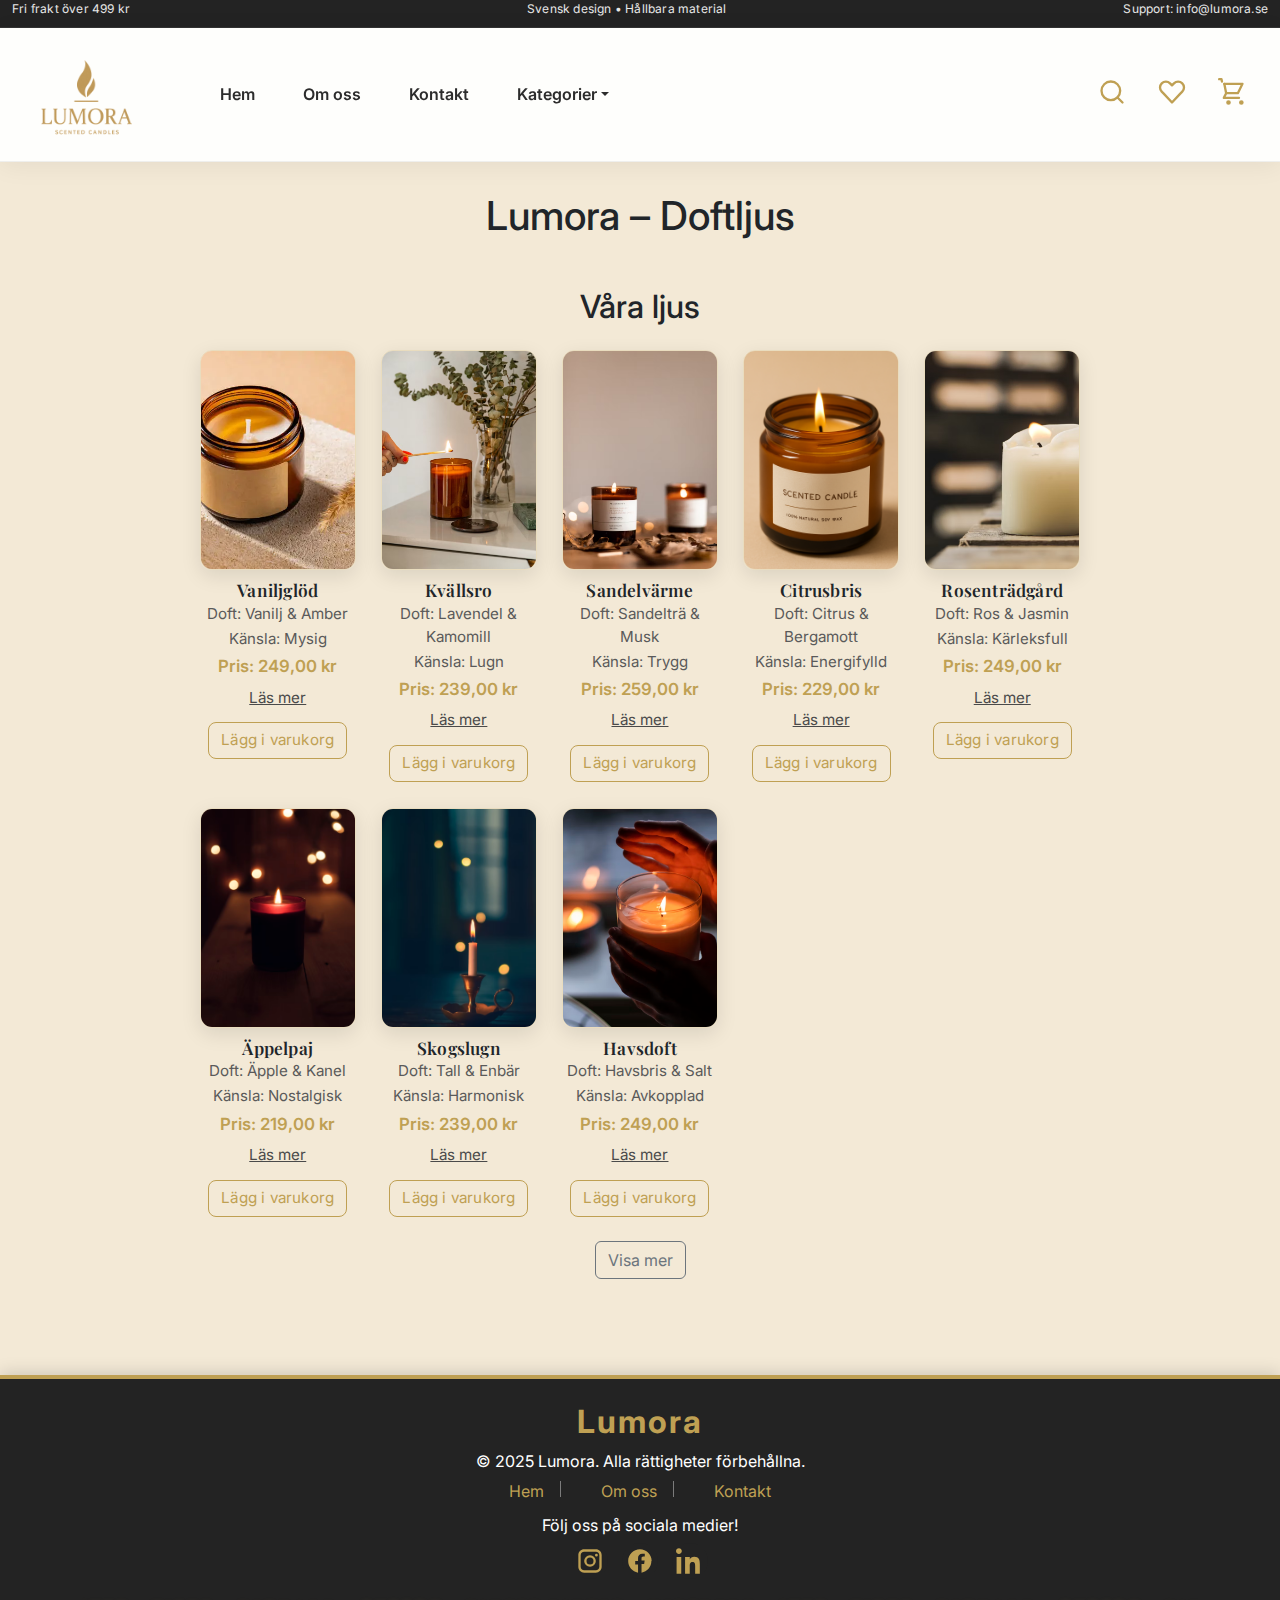
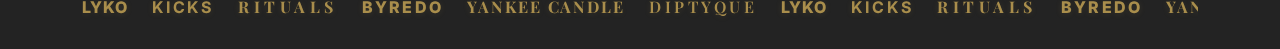
<file: index.html>
<!DOCTYPE html>
<html lang="sv">
<head>
  <meta charset="UTF-8">
  <meta name="viewport" content="width=device-width, initial-scale=1.0">
  <title>Lumora | Doftljus</title>
  <meta name="description" content="Lumora säljer eleganta doftljus. Hög kvalitet, svensk design.">
  <meta name="theme-color" content="#ffffff">
  <!-- Validerad HTML & CSS: W3C (https://validator.w3.org/ och https://jigsaw.w3.org/css-validator/) – 2025-09-21 -->
  <!--
    Stilar och bibliotek
    - Bootstrap CSS/JS via CDN
    - Projektets CSS: index.css
    Notera: Ingen build krävs, allt är statiskt.
  -->
  <link href="https://cdn.jsdelivr.net/npm/bootstrap@5.3.2/dist/css/bootstrap.min.css" rel="stylesheet">
  <!-- Typsnitt för lyxig känsla -->
  <link rel="preconnect" href="https://fonts.googleapis.com">
  <link rel="preconnect" href="https://fonts.gstatic.com" crossorigin>
  <link href="https://fonts.googleapis.com/css2?family=Inter:wght@400;500;600&family=Playfair+Display:wght@500;600;700&display=swap" rel="stylesheet">
  <script src="https://cdn.jsdelivr.net/npm/bootstrap@5.3.2/dist/js/bootstrap.bundle.min.js"></script>
  <link rel="stylesheet" href="index.css">
  
  <!-- Favicon / App-ikoner (vit bakgrund för tydlighet) -->
  <link rel="icon" type="image/png" href="Flamma.png?v=3" sizes="16x16">
  <link rel="icon" type="image/png" href="Flamma.png?v=3" sizes="32x32">
  <link rel="icon" type="image/png" href="Flamma.png?v=3" sizes="192x192">
  <link rel="shortcut icon" href="Flamma.png?v=3" type="image/png" sizes="32x32">
  <link rel="apple-touch-icon" href="Flamma.png?v=3" sizes="180x180">
  <!-- Slut på stilar och bibliotek -->
</head>
<body>
<!--
  Sidhuvud / Navigationsfält
  - Varumärkeslogga (vänster)
  - Kundvagnsikon (öppnar varukorg i offcanvas)
  - Menyknapp (öppnar offcanvas-navigering)
-->
<!-- Top utility bar -->
<div class="topbar fixed-top">
  <div class="container-fluid d-flex justify-content-between align-items-center">
    <span class="topbar-item">Fri frakt över 499 kr</span>
    <span class="topbar-item">Svensk design • Hållbara material</span>
    <span class="topbar-item d-none d-md-inline">Support: info@lumora.se</span>
  </div>
</div>

<!-- Huvudnav -->
<nav class="navbar navbar-light main-navbar fixed-top" style="top: 28px;">
  <div class="container-fluid d-flex align-items-center">
    <!-- Logga (vänster på alla skärmar) -->
    <a class="navbar-brand" href="index.html" aria-label="Lumora startsida">
      <img src="Image_text.png" alt="Lumora logotyp" width="150" height="110" class="align-middle">
    </a>

    <!-- Primärlänkar (desktop) -->
    <ul class="nav d-none d-lg-flex gap-3 main-links ms-3 me-auto">
      <li class="nav-item"><a class="nav-link" href="index.html">Hem</a></li>
      <li class="nav-item"><a class="nav-link" href="om-oss.html">Om oss</a></li>
      <li class="nav-item"><a class="nav-link" href="kontakt.html">Kontakt</a></li>
      <li class="nav-item dropdown">
        <a class="nav-link dropdown-toggle" href="#" role="button" data-bs-toggle="dropdown" aria-expanded="false">Kategorier</a>
        <ul class="dropdown-menu dropdown-menu-dark">
          <li><a class="dropdown-item" href="#">Doftljus</a></li>
          <li><a class="dropdown-item" href="#">Presentset</a></li>
          <li><hr class="dropdown-divider"></li>
          <li><a class="dropdown-item" href="#">Nyheter</a></li>
        </ul>
      </li>
    </ul>

    <!-- Actions (höger) -->
    <div class="d-flex align-items-center actions">
      <!-- Sök overlay -->
      <button id="btnOpenSearch" class="icon-btn" type="button" aria-label="Öppna sök">
        <span class="icon-32">
          <svg xmlns="http://www.w3.org/2000/svg" viewBox="0 0 24 24" width="28" height="28" fill="none" stroke="#bfa053" stroke-width="2" stroke-linecap="round" stroke-linejoin="round"><circle cx="11" cy="11" r="8"/><path d="m21 21-4.3-4.3"/></svg>
        </span>
      </button>
      <!-- Önskelista -->
      <button id="btnWishlist" class="icon-btn position-relative" type="button" aria-label="Önskelista">
        <span class="icon-32">
          <svg xmlns="http://www.w3.org/2000/svg" viewBox="0 0 24 24" width="28" height="28" fill="none" stroke="#bfa053" stroke-width="2" stroke-linecap="round" stroke-linejoin="round"><path d="M20.8 4.6a5 5 0 0 0-7.1 0L12 6.3l-1.7-1.7a5 5 0 1 0-7.1 7.1l1.7 1.7L12 21l7.1-7.6 1.7-1.7a5 5 0 0 0 0-7.1z"/></svg>
        </span>
        <span class="wishlist-badge" hidden>0</span>
      </button>
      <!-- Kundvagn -->
      <button class="btn cart-button d-flex align-items-center justify-content-center position-relative icon-btn" type="button" aria-label="Kundvagn" data-bs-toggle="offcanvas" data-bs-target="#cartOffcanvas" aria-controls="cartOffcanvas">
        <span class="icon-32">
          <svg xmlns="http://www.w3.org/2000/svg" width="28" height="28" viewBox="0 0 24 24" fill="none" stroke="#bfa053" stroke-width="2" stroke-linecap="round" stroke-linejoin="round"><circle cx="9" cy="21" r="1"/><circle cx="20" cy="21" r="1"/><path d="M1 1h2l.4 2M7 13h10l4-8H5.4"/><path d="M7 13L5.4 5M7 13l-2 4h13"/></svg>
        </span>
  <span class="cart-badge" hidden>0</span>
      </button>
      <span id="cartLive" class="visually-hidden" aria-live="polite"></span>
      <!-- Hamburger (mobil) -->
      <button class="navbar-toggler d-flex align-items-center justify-content-center icon-btn d-lg-none" type="button" data-bs-toggle="offcanvas" data-bs-target="#offcanvasDarkNavbar" aria-controls="offcanvasDarkNavbar" aria-label="Öppna meny">
        <span class="icon-32">
          <svg viewBox="0 0 32 32" width="32" height="32" xmlns="http://www.w3.org/2000/svg">
            <rect y="6" width="32" height="4" rx="2" fill="#bfa053" />
            <rect y="14" width="32" height="4" rx="2" fill="#bfa053" />
            <rect y="22" width="32" height="4" rx="2" fill="#bfa053" />
          </svg>
        </span>
      </button>
    </div>

  <!-- Offcanvas-navigering (hamburger-meny) -->
    <div class="offcanvas offcanvas-end text-bg-dark offcanvas-full" tabindex="-1" id="offcanvasDarkNavbar" aria-labelledby="offcanvasDarkNavbarLabel" data-bs-scroll="false" data-bs-backdrop="true">
      <div class="offcanvas-header">
  <h5 class="offcanvas-title" id="offcanvasDarkNavbarLabel">Meny</h5>
        <button type="button" class="btn-close btn-close-white" data-bs-dismiss="offcanvas" aria-label="Stäng"></button>
      </div>
      <div class="offcanvas-body">
        <ul class="navbar-nav justify-content-start flex-grow-1 pe-3">
          <li class="nav-item">
            <a class="nav-link active" aria-current="page" href="index.html" data-bs-dismiss="offcanvas">Hem</a>
          </li>
          <li class="nav-item">
            <a class="nav-link" href="om-oss.html" data-bs-dismiss="offcanvas">Om oss</a>
          </li>
          <li class="nav-item">
            <a class="nav-link" href="kontakt.html" data-bs-dismiss="offcanvas">Kontakt</a>
          </li>
          <li class="nav-item dropdown">
            <a class="nav-link dropdown-toggle" href="#" role="button" data-bs-toggle="dropdown" aria-expanded="false">
              Kategorier
            </a>
            <ul class="dropdown-menu dropdown-menu-dark">
              <li><a class="dropdown-item" href="#">Doftljus</a></li>
              <li><a class="dropdown-item" href="#">Presentset</a></li>
              <li>
                <hr class="dropdown-divider">
              </li>
              <li><a class="dropdown-item" href="#">Nyheter</a></li>
            </ul>
          </li>
        </ul>
        <form id="siteSearchForm" class="d-flex mt-3" role="search">
          <label for="siteSearchInput" class="visually-hidden">Sök på sidan</label>
          <input id="siteSearchInput" class="form-control me-2" type="search" placeholder="Sök doft, namn, känsla...">
          <button class="btn btn-success" type="submit" data-bs-dismiss="offcanvas">Sök</button>
        </form>
      </div>
    </div>
  </div>
</nav>

<!-- Sök-overlay (fullskärm) -->
<div id="searchOverlay" class="search-overlay" aria-hidden="true">
  <div class="search-overlay-backdrop" data-overlay-close></div>
  <div class="search-overlay-content">
    <form id="overlaySearchForm" class="overlay-search-form" role="search">
      <label for="overlaySearchInput" class="visually-hidden">Sök produkter</label>
      <input id="overlaySearchInput" class="overlay-search-input" type="search" placeholder="Sök doft, namn, känsla..." autofocus>
      <button type="submit" class="overlay-search-btn">Sök</button>
    </form>
    <button class="overlay-close" type="button" aria-label="Stäng sök" data-overlay-close>&times;</button>
  </div>
  <div class="overlay-hint">Tryck Esc för att stänga</div>
  </div>
<!--
  Huvudinnehåll
  - Sidrubrik
  - Produktsektion med gallerigrid
  - "Visa mer"-knapp för pagination
-->
<main class="container mt-5 pt-5">
  <h1 class="text-center">Lumora – Doftljus</h1>
  <section class="my-5">
  <h2 class="text-center mb-4">Våra ljus</h2>
  <!-- Galleri fylls av js/app.js (dynamiskt) -->
  <div class="gallery-grid"></div>
  <div class="text-center mt-4">
    <button id="btnLoadMore" class="btn btn-outline-secondary">Visa mer</button>
  </div>
  </section>
</main>
<!-- Sidfot -->
<footer class="site-footer mt-5 py-4">
  <div class="container text-center">
    <h2 class="footer-title">Lumora</h2>
    <p class="footer-text mb-1">© 2025 Lumora. Alla rättigheter förbehållna.</p>
    <nav class="footer-nav mb-2" aria-label="Footer">
      <a href="index.html" class="footer-link">Hem</a>
      <a href="om-oss.html" class="footer-link">Om oss</a>
      <a href="kontakt.html" class="footer-link">Kontakt</a>
    </nav>
    <p class="footer-small">Följ oss på sociala medier!</p>
    <nav class="footer-social" aria-label="Sociala medier">
      <a class="social-link" href="#" target="_blank" rel="noopener noreferrer" aria-label="Instagram">
        <svg viewBox="0 0 24 24" width="28" height="28" aria-hidden="true" focusable="false"><path fill="currentColor" d="M7 2C4.2 2 2 4.2 2 7v10c0 2.8 2.2 5 5 5h10c2.8 0 5-2.2 5-5V7c0-2.8-2.2-5-5-5H7zm0 2h10c1.7 0 3 1.3 3 3v10c0 1.7-1.3 3-3 3H7c-1.7 0-3-1.3-3-3V7c0-1.7 1.3-3 3-3zm10.5 1.8a1.2 1.2 0 100 2.4 1.2 1.2 0 000-2.4zM12 7a5 5 0 100 10 5 5 0 000-10zm0 2a3 3 0 110 6 3 3 0 010-6z"/></svg>
      </a>
      <a class="social-link" href="#" target="_blank" rel="noopener noreferrer" aria-label="Facebook">
        <svg viewBox="0 0 24 24" width="28" height="28" aria-hidden="true" focusable="false"><path fill="currentColor" d="M22 12.06C22 6.48 17.52 2 11.94 2 6.36 2 1.88 6.48 1.88 12.06c0 5.02 3.66 9.18 8.44 9.94v-7.03H7.9v-2.9h2.42V9.41c0-2.4 1.43-3.73 3.62-3.73 1.05 0 2.15.19 2.15.19v2.36h-1.21c-1.2 0-1.57.75-1.57 1.52v1.82h2.67l-.43 2.9h-2.24V22c4.78-.76 8.44-4.92 8.44-9.94z"/></svg>
      </a>
      <a class="social-link" href="#" target="_blank" rel="noopener noreferrer" aria-label="LinkedIn">
        <svg viewBox="0 0 24 24" width="28" height="28" aria-hidden="true" focusable="false"><path fill="currentColor" d="M4.98 3.5C4.98 4.88 3.86 6 2.5 6S0 4.88 0 3.5 1.12 1 2.5 1s2.48 1.12 2.48 2.5zM.5 8.5h4V23h-4V8.5zm7.5 0h3.83v1.98h.05c.53-1 1.83-2.05 3.77-2.05 4.03 0 4.77 2.65 4.77 6.09V23h-4v-6.51c0-1.55-.03-3.53-2.15-3.53-2.16 0-2.49 1.68-2.49 3.42V23h-4V8.5z"/></svg>
      </a>
    </nav>
    <!-- Samarbetspartners: ticker som rullar från höger till vänster -->
    <section class="footer-partners" aria-labelledby="partnersHeading">
      <h2 id="partnersHeading" class="visually-hidden">Samarbetspartners</h2>
      <div class="partners-ticker" role="marquee" aria-live="off">
        <div class="partners-marquee">
          <div class="partners-track">
            <span class="partner partner-lyko">LYKO</span>
            <span class="dot">•</span>
            <span class="partner partner-kicks">KICKS</span>
            <span class="dot">•</span>
            <span class="partner partner-rituals">RITUALS</span>
            <span class="dot">•</span>
            <span class="partner partner-byredo">BYREDO</span>
            <span class="dot">•</span>
            <span class="partner partner-yankee">YANKEE CANDLE</span>
            <span class="dot">•</span>
            <span class="partner partner-diptyque">DIPTYQUE</span>
          </div>
          <div class="partners-track" aria-hidden="true">
            <span class="partner partner-lyko">LYKO</span>
            <span class="dot">•</span>
            <span class="partner partner-kicks">KICKS</span>
            <span class="dot">•</span>
            <span class="partner partner-rituals">RITUALS</span>
            <span class="dot">•</span>
            <span class="partner partner-byredo">BYREDO</span>
            <span class="dot">•</span>
            <span class="partner partner-yankee">YANKEE CANDLE</span>
            <span class="dot">•</span>
            <span class="partner partner-diptyque">DIPTYQUE</span>
          </div>
        </div>
      </div>
    </section>
  </div>
  
</footer>
<!--
  Varukorg (Offcanvas)
  - Renderar varor dynamiskt via js/app.js
  - Antalskontroller och totalsumma
-->
<div class="offcanvas offcanvas-end cart-offcanvas" tabindex="-1" id="cartOffcanvas" aria-labelledby="cartOffcanvasLabel">
  <div class="offcanvas-header">
    <h5 class="offcanvas-title" id="cartOffcanvasLabel">Varukorg</h5>
    <button type="button" class="btn-close" data-bs-dismiss="offcanvas" aria-label="Stäng"></button>
  </div>
  <div class="offcanvas-body d-flex flex-column">
    <div id="cartItems" class="cart-items flex-grow-1"></div>
    <div class="cart-summary mt-3">
      <div class="d-flex justify-content-between align-items-center">
        <strong>Totalt:</strong>
        <span id="cartTotal">0 kr</span>
      </div>
      <div class="mt-3 d-flex gap-2">
        <button id="btnClearCart" class="btn btn-outline-danger btn-sm">Töm</button>
        <button id="btnCheckout" class="btn btn-success btn-sm">Till kassan</button>
      </div>
    </div>
  </div>
  
</div>
<!-- App-skript (cache-busting ser till att senaste versionen laddas) -->
<script src="js/app.js?v=20250920" defer></script>

  <!-- Validering: HTML & CSS validerade 2025-09-21 via W3C (https://validator.w3.org/ och https://jigsaw.w3.org/css-validator/) -->
</body>
</html>
</file>
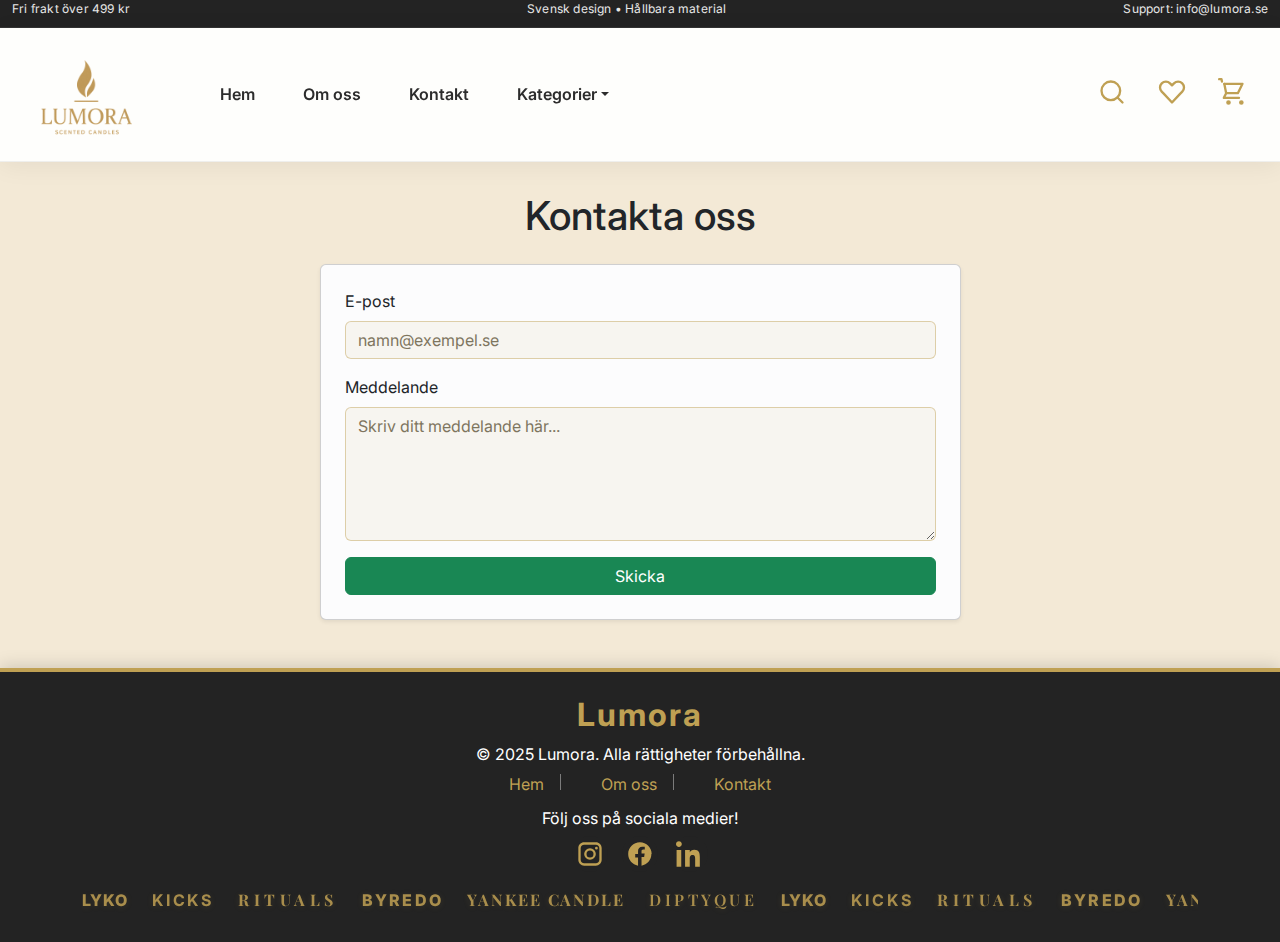
<file: kontakt.html>
<!DOCTYPE html>
<html lang="sv">
<head>
  <meta charset="UTF-8">
  <meta name="viewport" content="width=device-width, initial-scale=1.0">
  <title>Kontakt | Lumora</title>
  <meta name="description" content="Kontakta Lumora – frågor om doftljus, beställningar och samarbeten.">
  <meta name="theme-color" content="#ffffff">
  <!-- Validerad HTML & CSS: W3C (https://validator.w3.org/ och https://jigsaw.w3.org/css-validator/) – 2025-09-21 -->
  <link href="https://cdn.jsdelivr.net/npm/bootstrap@5.3.2/dist/css/bootstrap.min.css" rel="stylesheet">
  <link rel="preconnect" href="https://fonts.googleapis.com">
  <link rel="preconnect" href="https://fonts.gstatic.com" crossorigin>
  <link href="https://fonts.googleapis.com/css2?family=Inter:wght@400;500;600&family=Playfair+Display:wght@500;600;700&display=swap" rel="stylesheet">
  <script src="https://cdn.jsdelivr.net/npm/bootstrap@5.3.2/dist/js/bootstrap.bundle.min.js"></script>
  <link rel="stylesheet" href="index.css">
  <link rel="icon" type="image/png" href="Flamma.png?v=3" sizes="32x32">
  <link rel="apple-touch-icon" href="Flamma.png?v=3" sizes="180x180">
</head>
<body>
  <div class="topbar fixed-top">
    <div class="container-fluid d-flex justify-content-between align-items-center">
      <span class="topbar-item">Fri frakt över 499 kr</span>
      <span class="topbar-item">Svensk design • Hållbara material</span>
      <span class="topbar-item d-none d-md-inline">Support: info@lumora.se</span>
    </div>
  </div>
  <nav class="navbar navbar-light main-navbar fixed-top" style="top: 28px;">
    <div class="container-fluid d-flex align-items-center">
      <!-- Logga vänster -->
      <a class="navbar-brand" href="index.html" aria-label="Lumora startsida">
        <img src="Image_text.png" alt="Lumora logotyp" width="150" height="110" class="align-middle">
      </a>
      <!-- Länkar (desktop) -->
      <ul class="nav d-none d-lg-flex gap-3 main-links ms-3 me-auto">
        <li class="nav-item"><a class="nav-link" href="index.html">Hem</a></li>
        <li class="nav-item"><a class="nav-link" href="om-oss.html">Om oss</a></li>
        <li class="nav-item"><a class="nav-link active" aria-current="page" href="kontakt.html">Kontakt</a></li>
        <li class="nav-item dropdown">
          <a class="nav-link dropdown-toggle" href="#" role="button" data-bs-toggle="dropdown" aria-expanded="false">Kategorier</a>
          <ul class="dropdown-menu dropdown-menu-dark">
            <li><a class="dropdown-item" href="#">Doftljus</a></li>
            <li><a class="dropdown-item" href="#">Presentset</a></li>
            <li><hr class="dropdown-divider"></li>
            <li><a class="dropdown-item" href="#">Nyheter</a></li>
          </ul>
        </li>
      </ul>
      <div class="d-flex align-items-center actions">
        <button id="btnOpenSearch" class="icon-btn" type="button" aria-label="Öppna sök">
          <span class="icon-32">
            <svg xmlns="http://www.w3.org/2000/svg" viewBox="0 0 24 24" width="28" height="28" fill="none" stroke="#bfa053" stroke-width="2" stroke-linecap="round" stroke-linejoin="round"><circle cx="11" cy="11" r="8"/><path d="m21 21-4.3-4.3"/></svg>
          </span>
        </button>
        <button id="btnWishlist" class="icon-btn position-relative" type="button" aria-label="Önskelista">
          <span class="icon-32">
            <svg xmlns="http://www.w3.org/2000/svg" viewBox="0 0 24 24" width="28" height="28" fill="none" stroke="#bfa053" stroke-width="2" stroke-linecap="round" stroke-linejoin="round"><path d="M20.8 4.6a5 5 0 0 0-7.1 0L12 6.3l-1.7-1.7a5 5 0 1 0-7.1 7.1l1.7 1.7L12 21l7.1-7.6 1.7-1.7a5 5 0 0 0 0-7.1z"/></svg>
          </span>
          <span class="wishlist-badge" hidden>0</span>
        </button>
        <button class="btn cart-button d-flex align-items-center justify-content-center position-relative icon-btn" type="button" aria-label="Kundvagn" data-bs-toggle="offcanvas" data-bs-target="#cartOffcanvas" aria-controls="cartOffcanvas">
          <span class="icon-32">
            <svg xmlns="http://www.w3.org/2000/svg" width="28" height="28" viewBox="0 0 24 24" fill="none" stroke="#bfa053" stroke-width="2" stroke-linecap="round" stroke-linejoin="round"><circle cx="9" cy="21" r="1"/><circle cx="20" cy="21" r="1"/><path d="M1 1h2l.4 2M7 13h10l4-8H5.4"/><path d="M7 13L5.4 5M7 13l-2 4h13"/></svg>
          </span>
          <span class="cart-badge" hidden>0</span>
        </button>
        <span id="cartLive" class="visually-hidden" aria-live="polite"></span>
        <button class="navbar-toggler d-flex align-items-center justify-content-center icon-btn d-lg-none" type="button" data-bs-toggle="offcanvas" data-bs-target="#offcanvasDarkNavbar" aria-controls="offcanvasDarkNavbar" aria-label="Öppna meny">
          <span class="icon-32">
            <svg viewBox="0 0 32 32" width="32" height="32" xmlns="http://www.w3.org/2000/svg">
              <rect y="6" width="32" height="4" rx="2" fill="#bfa053" />
              <rect y="14" width="32" height="4" rx="2" fill="#bfa053" />
              <rect y="22" width="32" height="4" rx="2" fill="#bfa053" />
            </svg>
          </span>
        </button>
      </div>
      <div class="offcanvas offcanvas-end text-bg-dark offcanvas-full" tabindex="-1" id="offcanvasDarkNavbar" aria-labelledby="offcanvasDarkNavbarLabel" data-bs-scroll="false" data-bs-backdrop="true">
        <div class="offcanvas-header">
          <h5 class="offcanvas-title" id="offcanvasDarkNavbarLabel">Meny</h5>
          <button type="button" class="btn-close btn-close-white" data-bs-dismiss="offcanvas" aria-label="Stäng"></button>
        </div>
        <div class="offcanvas-body">
          <ul class="navbar-nav justify-content-start flex-grow-1 pe-3">
            <li class="nav-item"><a class="nav-link" href="index.html" data-bs-dismiss="offcanvas">Hem</a></li>
            <li class="nav-item"><a class="nav-link" href="om-oss.html" data-bs-dismiss="offcanvas">Om oss</a></li>
            <li class="nav-item"><a class="nav-link active" aria-current="page" href="kontakt.html" data-bs-dismiss="offcanvas">Kontakt</a></li>
          </ul>
          <form id="siteSearchForm" class="d-flex mt-3" role="search">
            <label for="siteSearchInput" class="visually-hidden">Sök på sidan</label>
            <input id="siteSearchInput" class="form-control me-2" type="search" placeholder="Sök doft, namn, känsla...">
            <button class="btn btn-success" type="submit" data-bs-dismiss="offcanvas">Sök</button>
          </form>
        </div>
      </div>
    </div>
  </nav>
  <div id="searchOverlay" class="search-overlay" aria-hidden="true">
    <div class="search-overlay-backdrop" data-overlay-close></div>
    <div class="search-overlay-content">
      <form id="overlaySearchForm" class="overlay-search-form" role="search">
        <label for="overlaySearchInput" class="visually-hidden">Sök produkter</label>
        <input id="overlaySearchInput" class="overlay-search-input" type="search" placeholder="Sök doft, namn, känsla..." autofocus>
        <button type="submit" class="overlay-search-btn">Sök</button>
      </form>
      <button class="overlay-close" type="button" aria-label="Stäng sök" data-overlay-close>&times;</button>
    </div>
    <div class="overlay-hint">Tryck Esc för att stänga</div>
  </div>

  <main class="container mt-5 pt-5">
    <h1 class="text-center mb-4">Kontakta oss</h1>
    <div class="row justify-content-center">
      <div class="col-lg-7">
        <form id="contactForm" class="card p-4 shadow-sm bg-light-subtle">
          <div class="mb-3">
            <label for="email" class="form-label">E-post</label>
            <input type="email" class="form-control" id="email" name="email" placeholder="namn@exempel.se" required>
          </div>
          <div class="mb-3">
            <label for="message" class="form-label">Meddelande</label>
            <textarea class="form-control" id="message" name="message" rows="5" placeholder="Skriv ditt meddelande här..." required></textarea>
          </div>
          <div class="d-grid">
            <button type="submit" class="btn btn-success">Skicka</button>
          </div>
        </form>
        <div id="contactAlert" class="alert alert-success mt-3 d-none" role="alert">
          Tack! Ditt meddelande har skickats. Vi återkommer så snart vi kan.
        </div>
      </div>
    </div>
  </main>

  <footer class="site-footer mt-5 py-4">
    <div class="container text-center">
      <h2 class="footer-title">Lumora</h2>
      <p class="footer-text mb-1">© 2025 Lumora. Alla rättigheter förbehållna.</p>
      <nav class="footer-nav mb-2" aria-label="Footer">
        <a href="index.html" class="footer-link">Hem</a>
        <a href="om-oss.html" class="footer-link">Om oss</a>
        <a href="kontakt.html" class="footer-link">Kontakt</a>
      </nav>
      <p class="footer-small">Följ oss på sociala medier!</p>
      <nav class="footer-social" aria-label="Sociala medier">
        <a class="social-link" href="#" target="_blank" rel="noopener noreferrer" aria-label="Instagram">
          <svg viewBox="0 0 24 24" width="28" height="28" aria-hidden="true" focusable="false"><path fill="currentColor" d="M7 2C4.2 2 2 4.2 2 7v10c0 2.8 2.2 5 5 5h10c2.8 0 5-2.2 5-5V7c0-2.8-2.2-5-5-5H7zm0 2h10c1.7 0 3 1.3 3 3v10c0 1.7-1.3 3-3 3H7c-1.7 0-3-1.3-3-3V7c0-1.7 1.3-3 3-3zm10.5 1.8a1.2 1.2 0 100 2.4 1.2 1.2 0 000-2.4zM12 7a5 5 0 100 10 5 5 0 000-10zm0 2a3 3 0 110 6 3 3 0 010-6z"/></svg>
        </a>
        <a class="social-link" href="#" target="_blank" rel="noopener noreferrer" aria-label="Facebook">
          <svg viewBox="0 0 24 24" width="28" height="28" aria-hidden="true" focusable="false"><path fill="currentColor" d="M22 12.06C22 6.48 17.52 2 11.94 2 6.36 2 1.88 6.48 1.88 12.06c0 5.02 3.66 9.18 8.44 9.94v-7.03H7.9v-2.9h2.42V9.41c0-2.4 1.43-3.73 3.62-3.73 1.05 0 2.15.19 2.15.19v2.36h-1.21c-1.2 0-1.57.75-1.57 1.52v1.82h2.67l-.43 2.9h-2.24V22c4.78-.76 8.44-4.92 8.44-9.94z"/></svg>
        </a>
        <a class="social-link" href="#" target="_blank" rel="noopener noreferrer" aria-label="LinkedIn">
          <svg viewBox="0 0 24 24" width="28" height="28" aria-hidden="true" focusable="false"><path fill="currentColor" d="M4.98 3.5C4.98 4.88 3.86 6 2.5 6S0 4.88 0 3.5 1.12 1 2.5 1s2.48 1.12 2.48 2.5zM.5 8.5h4V23h-4V8.5zm7.5 0h3.83v1.98h.05c.53-1 1.83-2.05 3.77-2.05 4.03 0 4.77 2.65 4.77 6.09V23h-4v-6.51c0-1.55-.03-3.53-2.15-3.53-2.16 0-2.49 1.68-2.49 3.42V23h-4V8.5z"/></svg>
        </a>
      </nav>
      <section class="footer-partners" aria-labelledby="partnersHeading">
        <h2 id="partnersHeading" class="visually-hidden">Samarbetspartners</h2>
        <div class="partners-ticker" role="marquee" aria-live="off">
          <div class="partners-marquee">
            <div class="partners-track">
              <span class="partner partner-lyko">LYKO</span>
              <span class="dot">•</span>
              <span class="partner partner-kicks">KICKS</span>
              <span class="dot">•</span>
              <span class="partner partner-rituals">RITUALS</span>
              <span class="dot">•</span>
              <span class="partner partner-byredo">BYREDO</span>
              <span class="dot">•</span>
              <span class="partner partner-yankee">YANKEE CANDLE</span>
              <span class="dot">•</span>
              <span class="partner partner-diptyque">DIPTYQUE</span>
            </div>
            <div class="partners-track" aria-hidden="true">
              <span class="partner partner-lyko">LYKO</span>
              <span class="dot">•</span>
              <span class="partner partner-kicks">KICKS</span>
              <span class="dot">•</span>
              <span class="partner partner-rituals">RITUALS</span>
              <span class="dot">•</span>
              <span class="partner partner-byredo">BYREDO</span>
              <span class="dot">•</span>
              <span class="partner partner-yankee">YANKEE CANDLE</span>
              <span class="dot">•</span>
              <span class="partner partner-diptyque">DIPTYQUE</span>
            </div>
          </div>
        </div>
      </section>
    </div>
  </footer>

  <div class="offcanvas offcanvas-end cart-offcanvas" tabindex="-1" id="cartOffcanvas" aria-labelledby="cartOffcanvasLabel">
    <div class="offcanvas-header">
      <h5 class="offcanvas-title" id="cartOffcanvasLabel">Varukorg</h5>
      <button type="button" class="btn-close" data-bs-dismiss="offcanvas" aria-label="Stäng"></button>
    </div>
    <div class="offcanvas-body d-flex flex-column">
      <div id="cartItems" class="cart-items flex-grow-1"></div>
      <div class="cart-summary mt-3">
        <div class="d-flex justify-content-between align-items-center">
          <strong>Totalt:</strong>
          <span id="cartTotal">0 kr</span>
        </div>
        <div class="mt-3 d-flex gap-2">
          <button id="btnClearCart" class="btn btn-outline-danger btn-sm">Töm</button>
          <button id="btnCheckout" class="btn btn-success btn-sm">Till kassan</button>
        </div>
      </div>
    </div>
  </div>

  <script>
    // Enkel frontend-hantering för kontaktformulär
    document.addEventListener('DOMContentLoaded', () => {
      const form = document.getElementById('contactForm');
      const alertBox = document.getElementById('contactAlert');
      form?.addEventListener('submit', (e) => {
        e.preventDefault();
        const email = document.getElementById('email').value.trim();
        const msg = document.getElementById('message').value.trim();
        if (!email || !msg) return;
        // Simulera skickat
        alertBox?.classList.remove('d-none');
        form.reset();
        setTimeout(() => alertBox?.classList.add('d-none'), 4000);
      });
    });
  </script>

  <script src="js/app.js?v=20250920" defer></script>

  <!-- Validering: HTML & CSS validerade 2025-09-21 via W3C (https://validator.w3.org/ och https://jigsaw.w3.org/css-validator/) -->
</body>
</html>
</file>
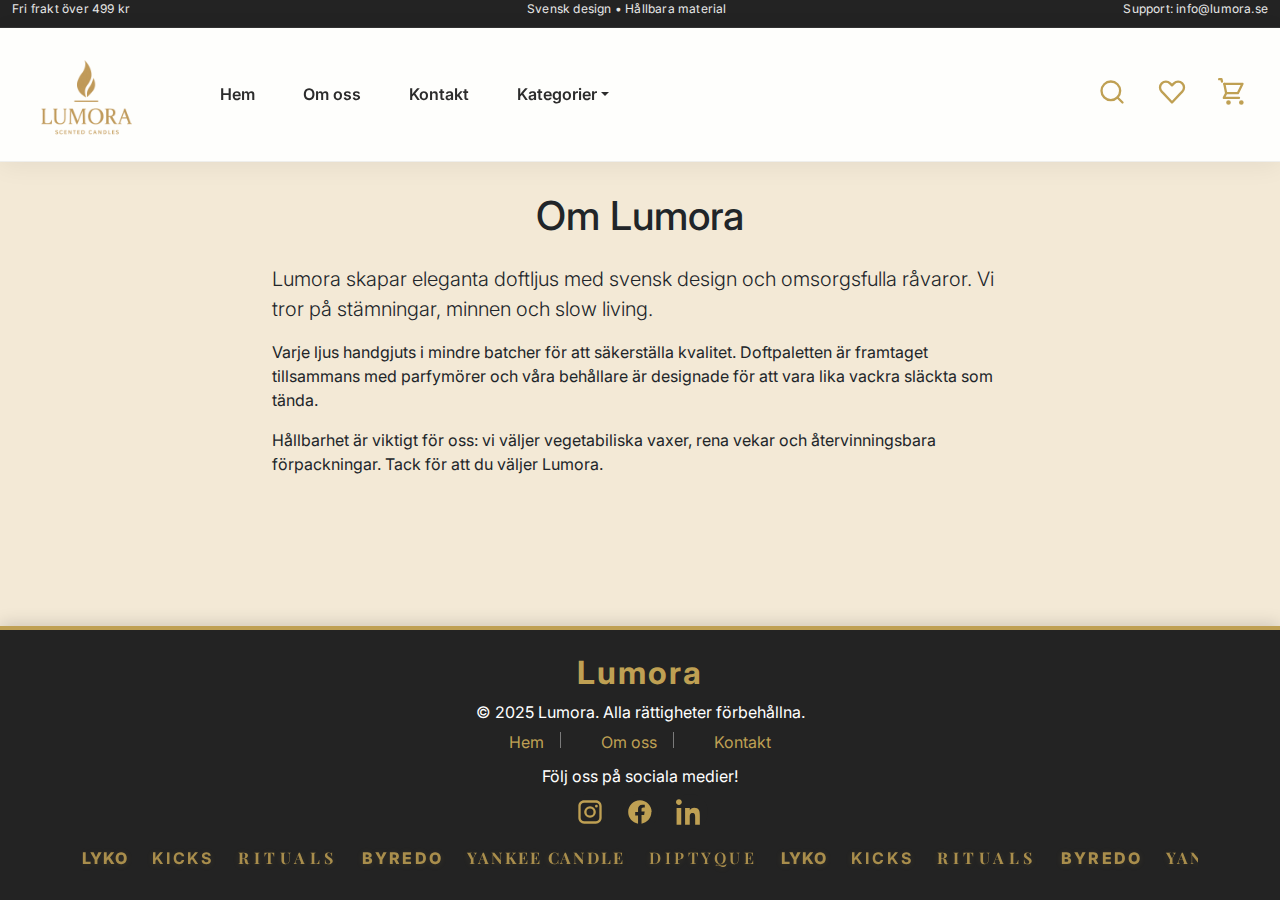
<file: om-oss.html>
<!DOCTYPE html>
<html lang="sv">
<head>
  <meta charset="UTF-8">
  <meta name="viewport" content="width=device-width, initial-scale=1.0">
  <title>Om oss | Lumora</title>
  <meta name="description" content="Om Lumora – svensk design, eleganta doftljus.">
  <meta name="theme-color" content="#ffffff">
  <!-- Validerad HTML & CSS: W3C (https://validator.w3.org/ och https://jigsaw.w3.org/css-validator/) – 2025-09-21 -->
  <link href="https://cdn.jsdelivr.net/npm/bootstrap@5.3.2/dist/css/bootstrap.min.css" rel="stylesheet">
  <link rel="preconnect" href="https://fonts.googleapis.com">
  <link rel="preconnect" href="https://fonts.gstatic.com" crossorigin>
  <link href="https://fonts.googleapis.com/css2?family=Inter:wght@400;500;600&family=Playfair+Display:wght@500;600;700&display=swap" rel="stylesheet">
  <script src="https://cdn.jsdelivr.net/npm/bootstrap@5.3.2/dist/js/bootstrap.bundle.min.js"></script>
  <link rel="stylesheet" href="index.css">
  <link rel="icon" type="image/png" href="Flamma.png?v=3" sizes="32x32">
  <link rel="apple-touch-icon" href="Flamma.png?v=3" sizes="180x180">
</head>
<body>
  <div class="topbar fixed-top">
    <div class="container-fluid d-flex justify-content-between align-items-center">
      <span class="topbar-item">Fri frakt över 499 kr</span>
      <span class="topbar-item">Svensk design • Hållbara material</span>
      <span class="topbar-item d-none d-md-inline">Support: info@lumora.se</span>
    </div>
  </div>
  <nav class="navbar navbar-light main-navbar fixed-top" style="top: 28px;">
    <div class="container-fluid d-flex align-items-center">
      <!-- Logga vänster -->
      <a class="navbar-brand" href="index.html" aria-label="Lumora startsida">
        <img src="Image_text.png" alt="Lumora logotyp" width="150" height="110" class="align-middle">
      </a>
      <!-- Länkar (desktop) -->
      <ul class="nav d-none d-lg-flex gap-3 main-links ms-3 me-auto">
        <li class="nav-item"><a class="nav-link" href="index.html">Hem</a></li>
        <li class="nav-item"><a class="nav-link active" aria-current="page" href="om-oss.html">Om oss</a></li>
        <li class="nav-item"><a class="nav-link" href="kontakt.html">Kontakt</a></li>
        <li class="nav-item dropdown">
          <a class="nav-link dropdown-toggle" href="#" role="button" data-bs-toggle="dropdown" aria-expanded="false">Kategorier</a>
          <ul class="dropdown-menu dropdown-menu-dark">
            <li><a class="dropdown-item" href="#">Doftljus</a></li>
            <li><a class="dropdown-item" href="#">Presentset</a></li>
            <li><hr class="dropdown-divider"></li>
            <li><a class="dropdown-item" href="#">Nyheter</a></li>
          </ul>
        </li>
      </ul>
      <div class="d-flex align-items-center actions">
        <button id="btnOpenSearch" class="icon-btn" type="button" aria-label="Öppna sök">
          <span class="icon-32">
            <svg xmlns="http://www.w3.org/2000/svg" viewBox="0 0 24 24" width="28" height="28" fill="none" stroke="#bfa053" stroke-width="2" stroke-linecap="round" stroke-linejoin="round"><circle cx="11" cy="11" r="8"/><path d="m21 21-4.3-4.3"/></svg>
          </span>
        </button>
        <button id="btnWishlist" class="icon-btn position-relative" type="button" aria-label="Önskelista">
          <span class="icon-32">
            <svg xmlns="http://www.w3.org/2000/svg" viewBox="0 0 24 24" width="28" height="28" fill="none" stroke="#bfa053" stroke-width="2" stroke-linecap="round" stroke-linejoin="round"><path d="M20.8 4.6a5 5 0 0 0-7.1 0L12 6.3l-1.7-1.7a5 5 0 1 0-7.1 7.1l1.7 1.7L12 21l7.1-7.6 1.7-1.7a5 5 0 0 0 0-7.1z"/></svg>
          </span>
          <span class="wishlist-badge" hidden>0</span>
        </button>
        <button class="btn cart-button d-flex align-items-center justify-content-center position-relative icon-btn" type="button" aria-label="Kundvagn" data-bs-toggle="offcanvas" data-bs-target="#cartOffcanvas" aria-controls="cartOffcanvas">
          <span class="icon-32">
            <svg xmlns="http://www.w3.org/2000/svg" width="28" height="28" viewBox="0 0 24 24" fill="none" stroke="#bfa053" stroke-width="2" stroke-linecap="round" stroke-linejoin="round"><circle cx="9" cy="21" r="1"/><circle cx="20" cy="21" r="1"/><path d="M1 1h2l.4 2M7 13h10l4-8H5.4"/><path d="M7 13L5.4 5M7 13l-2 4h13"/></svg>
          </span>
          <span class="cart-badge" hidden>0</span>
        </button>
        <span id="cartLive" class="visually-hidden" aria-live="polite"></span>
        <button class="navbar-toggler d-flex align-items-center justify-content-center icon-btn d-lg-none" type="button" data-bs-toggle="offcanvas" data-bs-target="#offcanvasDarkNavbar" aria-controls="offcanvasDarkNavbar" aria-label="Öppna meny">
          <span class="icon-32">
            <svg viewBox="0 0 32 32" width="32" height="32" xmlns="http://www.w3.org/2000/svg">
              <rect y="6" width="32" height="4" rx="2" fill="#bfa053" />
              <rect y="14" width="32" height="4" rx="2" fill="#bfa053" />
              <rect y="22" width="32" height="4" rx="2" fill="#bfa053" />
            </svg>
          </span>
        </button>
      </div>
      <div class="offcanvas offcanvas-end text-bg-dark offcanvas-full" tabindex="-1" id="offcanvasDarkNavbar" aria-labelledby="offcanvasDarkNavbarLabel" data-bs-scroll="false" data-bs-backdrop="true">
        <div class="offcanvas-header">
          <h5 class="offcanvas-title" id="offcanvasDarkNavbarLabel">Meny</h5>
          <button type="button" class="btn-close btn-close-white" data-bs-dismiss="offcanvas" aria-label="Stäng"></button>
        </div>
        <div class="offcanvas-body">
          <ul class="navbar-nav justify-content-start flex-grow-1 pe-3">
            <li class="nav-item"><a class="nav-link" href="index.html" data-bs-dismiss="offcanvas">Hem</a></li>
            <li class="nav-item"><a class="nav-link active" aria-current="page" href="om-oss.html" data-bs-dismiss="offcanvas">Om oss</a></li>
            <li class="nav-item"><a class="nav-link" href="kontakt.html" data-bs-dismiss="offcanvas">Kontakt</a></li>
          </ul>
          <form id="siteSearchForm" class="d-flex mt-3" role="search">
            <label for="siteSearchInput" class="visually-hidden">Sök på sidan</label>
            <input id="siteSearchInput" class="form-control me-2" type="search" placeholder="Sök doft, namn, känsla...">
            <button class="btn btn-success" type="submit" data-bs-dismiss="offcanvas">Sök</button>
          </form>
        </div>
      </div>
    </div>
  </nav>
  <div id="searchOverlay" class="search-overlay" aria-hidden="true">
    <div class="search-overlay-backdrop" data-overlay-close></div>
    <div class="search-overlay-content">
      <form id="overlaySearchForm" class="overlay-search-form" role="search">
        <label for="overlaySearchInput" class="visually-hidden">Sök produkter</label>
        <input id="overlaySearchInput" class="overlay-search-input" type="search" placeholder="Sök doft, namn, känsla..." autofocus>
        <button type="submit" class="overlay-search-btn">Sök</button>
      </form>
      <button class="overlay-close" type="button" aria-label="Stäng sök" data-overlay-close>&times;</button>
    </div>
    <div class="overlay-hint">Tryck Esc för att stänga</div>
  </div>

  <main class="container mt-5 pt-5">
    <h1 class="text-center mb-4">Om Lumora</h1>
    <div class="row justify-content-center">
      <div class="col-lg-8">
        <p class="lead">Lumora skapar eleganta doftljus med svensk design och omsorgsfulla råvaror. Vi tror på stämningar, minnen och slow living.</p>
        <p>Varje ljus handgjuts i mindre batcher för att säkerställa kvalitet. Doftpaletten är framtaget tillsammans med parfymörer och våra behållare är designade för att vara lika vackra släckta som tända.</p>
        <p>Hållbarhet är viktigt för oss: vi väljer vegetabiliska vaxer, rena vekar och återvinningsbara förpackningar. Tack för att du väljer Lumora.</p>
      </div>
    </div>
  </main>

  <footer class="site-footer mt-5 py-4">
    <div class="container text-center">
      <h2 class="footer-title">Lumora</h2>
      <p class="footer-text mb-1">© 2025 Lumora. Alla rättigheter förbehållna.</p>
      <nav class="footer-nav mb-2" aria-label="Footer">
        <a href="index.html" class="footer-link">Hem</a>
        <a href="om-oss.html" class="footer-link">Om oss</a>
        <a href="kontakt.html" class="footer-link">Kontakt</a>
      </nav>
      <p class="footer-small">Följ oss på sociala medier!</p>
      <nav class="footer-social" aria-label="Sociala medier">
        <a class="social-link" href="#" target="_blank" rel="noopener noreferrer" aria-label="Instagram">
          <svg viewBox="0 0 24 24" width="28" height="28" aria-hidden="true" focusable="false"><path fill="currentColor" d="M7 2C4.2 2 2 4.2 2 7v10c0 2.8 2.2 5 5 5h10c2.8 0 5-2.2 5-5V7c0-2.8-2.2-5-5-5H7zm0 2h10c1.7 0 3 1.3 3 3v10c0 1.7-1.3 3-3 3H7c-1.7 0-3-1.3-3-3V7c0-1.7 1.3-3 3-3zm10.5 1.8a1.2 1.2 0 100 2.4 1.2 1.2 0 000-2.4zM12 7a5 5 0 100 10 5 5 0 000-10zm0 2a3 3 0 110 6 3 3 0 010-6z"/></svg>
        </a>
        <a class="social-link" href="#" target="_blank" rel="noopener noreferrer" aria-label="Facebook">
          <svg viewBox="0 0 24 24" width="28" height="28" aria-hidden="true" focusable="false"><path fill="currentColor" d="M22 12.06C22 6.48 17.52 2 11.94 2 6.36 2 1.88 6.48 1.88 12.06c0 5.02 3.66 9.18 8.44 9.94v-7.03H7.9v-2.9h2.42V9.41c0-2.4 1.43-3.73 3.62-3.73 1.05 0 2.15.19 2.15.19v2.36h-1.21c-1.2 0-1.57.75-1.57 1.52v1.82h2.67l-.43 2.9h-2.24V22c4.78-.76 8.44-4.92 8.44-9.94z"/></svg>
        </a>
        <a class="social-link" href="#" target="_blank" rel="noopener noreferrer" aria-label="LinkedIn">
          <svg viewBox="0 0 24 24" width="28" height="28" aria-hidden="true" focusable="false"><path fill="currentColor" d="M4.98 3.5C4.98 4.88 3.86 6 2.5 6S0 4.88 0 3.5 1.12 1 2.5 1s2.48 1.12 2.48 2.5zM.5 8.5h4V23h-4V8.5zm7.5 0h3.83v1.98h.05c.53-1 1.83-2.05 3.77-2.05 4.03 0 4.77 2.65 4.77 6.09V23h-4v-6.51c0-1.55-.03-3.53-2.15-3.53-2.16 0-2.49 1.68-2.49 3.42V23h-4V8.5z"/></svg>
        </a>
      </nav>
      <section class="footer-partners" aria-labelledby="partnersHeading">
        <h2 id="partnersHeading" class="visually-hidden">Samarbetspartners</h2>
        <div class="partners-ticker" role="marquee" aria-live="off">
          <div class="partners-marquee">
            <div class="partners-track">
              <span class="partner partner-lyko">LYKO</span>
              <span class="dot">•</span>
              <span class="partner partner-kicks">KICKS</span>
              <span class="dot">•</span>
              <span class="partner partner-rituals">RITUALS</span>
              <span class="dot">•</span>
              <span class="partner partner-byredo">BYREDO</span>
              <span class="dot">•</span>
              <span class="partner partner-yankee">YANKEE CANDLE</span>
              <span class="dot">•</span>
              <span class="partner partner-diptyque">DIPTYQUE</span>
            </div>
            <div class="partners-track" aria-hidden="true">
              <span class="partner partner-lyko">LYKO</span>
              <span class="dot">•</span>
              <span class="partner partner-kicks">KICKS</span>
              <span class="dot">•</span>
              <span class="partner partner-rituals">RITUALS</span>
              <span class="dot">•</span>
              <span class="partner partner-byredo">BYREDO</span>
              <span class="dot">•</span>
              <span class="partner partner-yankee">YANKEE CANDLE</span>
              <span class="dot">•</span>
              <span class="partner partner-diptyque">DIPTYQUE</span>
            </div>
          </div>
        </div>
      </section>
    </div>
  </footer>

  <div class="offcanvas offcanvas-end cart-offcanvas" tabindex="-1" id="cartOffcanvas" aria-labelledby="cartOffcanvasLabel">
    <div class="offcanvas-header">
      <h5 class="offcanvas-title" id="cartOffcanvasLabel">Varukorg</h5>
      <button type="button" class="btn-close" data-bs-dismiss="offcanvas" aria-label="Stäng"></button>
    </div>
    <div class="offcanvas-body d-flex flex-column">
      <div id="cartItems" class="cart-items flex-grow-1"></div>
      <div class="cart-summary mt-3">
        <div class="d-flex justify-content-between align-items-center">
          <strong>Totalt:</strong>
          <span id="cartTotal">0 kr</span>
        </div>
        <div class="mt-3 d-flex gap-2">
          <button id="btnClearCart" class="btn btn-outline-danger btn-sm">Töm</button>
          <button id="btnCheckout" class="btn btn-success btn-sm">Till kassan</button>
        </div>
      </div>
    </div>
  </div>

  <script src="js/app.js?v=20250920" defer></script>

  <!-- Validering: HTML & CSS validerade 2025-09-21 via W3C (https://validator.w3.org/ och https://jigsaw.w3.org/css-validator/) -->
</body>
</html>
</file>
<file: index.css>
/* Validerad CSS: W3C CSS Validator (https://jigsaw.w3.org/css-validator/) – 2025-09-21. Inga fel eller varningar. */
/* ======================================
  Gallerigrid-layout
  - Responsiv CSS Grid som används för produktkorten
  ====================================== */
.root, :root { --card-img-h: 170px; }
.gallery-grid {
  display: grid;
  grid-template-columns: repeat(2, minmax(0, 1fr));
  gap: clamp(0.8rem, 2vw, 1.5rem);
  max-width: 880px;
  margin: 0 auto;
  grid-auto-flow: dense;
}

/* Extra liten skärm: en kolumn */
@media (max-width: 380px) {
  .gallery-grid { grid-template-columns: 1fr; }
}

@media (min-width: 576px) {
  :root { --card-img-h: 180px; }
  .gallery-grid { grid-template-columns: repeat(3, minmax(0, 1fr)); }
}
@media (min-width: 992px) {
  .gallery-grid {
    grid-template-columns: repeat(4, minmax(0, 1fr));
    gap: 1.6rem;
  }
  /* Mosaik-aspekter avaktiverade för enhetlig höjd */
}

/* På mycket stora skärmar: fem kolumner för mindre kort */
@media (min-width: 1200px) {
  .gallery-grid { grid-template-columns: repeat(5, minmax(0, 1fr)); }
}

/* Mosaic-span endast på ultrabreda skärmar */
@media (min-width: 1400px) {
  .ljus1 { grid-column: span 2; }
}

/* Produktkortets container och bild */
.ljus-item {
  background: transparent;
  padding: 0;
  transition: transform 180ms ease;
}
.ljus-item:hover {
  transform: translateY(-4px);
}
.ljus-item:hover .ljus-img{ box-shadow:0 10px 24px rgba(0,0,0,.14); }

/* Bilden behåller konsekvent bildförhållande */
.ljus-img {
  width: 100%;
  height: var(--card-img-h);
  object-fit: cover;
  object-position: center;
  display: block;
  border-radius: 12px;
  box-shadow: 0 6px 20px rgba(0,0,0,0.10);
  border: 1px solid rgba(191,160,83,0.18);
  transition: box-shadow 180ms ease;
}

/* Bildhöjd per brytpunkt för proportionerlig känsla */
@media (min-width: 992px) { :root { --card-img-h: 200px; } }
@media (min-width: 1200px) { :root { --card-img-h: 220px; } }

/* ======================================
  Produktinfo under bilderna
  ====================================== */
.product-meta {
  padding: 6px 2px 0;
  text-align: center;
}
.product-title { font-size: clamp(1rem, 2.2vw, 1.08rem); font-weight: 600; margin: 4px 0 2px; font-family: 'Playfair Display', Georgia, 'Times New Roman', serif; letter-spacing: 0.2px; }
.product-scent { font-size: clamp(0.9rem, 2.2vw, 0.95rem); color:#5a5a5a; margin:0 0 2px; }
.product-mood { font-size: clamp(0.9rem, 2.1vw, 0.94rem); color:#5a5a5a; margin:0 0 4px; }
.product-price {
  font-size: clamp(1rem, 2.4vw, 1.05rem);
  color: #bfa053;
  font-weight: 600;
  margin: 2px 0 0;
}
.product-desc { font-size:clamp(0.9rem, 2vw, 0.95rem); color:#444; margin:4px 8px 0; }
/* Dold extra-info (visas via Läs mer) */
.product-extra.collapsed { display: none; }
.btn-read-more {
  margin-top: 6px;
  margin-bottom: 4px;
  background: transparent;
  border: none;
  color: #4a4a4a;
  text-decoration: underline;
  cursor: pointer;
  font-size: clamp(0.9rem, 2vw, 0.95rem);
}
/* Lägg i varukorg-knapp */
.product-actions { margin-top: 8px; text-align: center; }
.btn-add-cart {
  display: inline-block;
  padding: clamp(4px, 1.2vw, 6px) clamp(10px, 2vw, 12px);
  font-size: clamp(0.9rem, 2.3vw, 0.95rem);
  border-radius: 8px;
  border: 1px solid #bfa053;
  color: #bfa053;
  background: transparent;
  transition: background 160ms ease, color 160ms ease, box-shadow 160ms ease;
  letter-spacing: 0.2px;
}
.btn-add-cart:hover { background: #bfa053; color: #1b1b1b; }
h1.text-center { margin-top:96px; }
/* Stor, tydlig navbar-titel */
.navbar-title {
  font-size: 2.2rem;
  font-weight: bold;
  color: #fff;
  letter-spacing: 1px;
  white-space: nowrap;
  max-width: 50vw;
  overflow: hidden;
  text-overflow: ellipsis;
}

@media (max-width: 768px) {
  .navbar .container-fluid { flex-wrap: nowrap !important; }
  .navbar-title { font-size: 1.2rem; max-width: 30vw; }
  /* Återställ mobil-loggans storlek som tidigare */
  .navbar-brand img { width: 80px !important; height: auto !important; }
}
.navbar-toggler {
  height: 48px;
  width: 48px;
  position: relative;
}
/* Gör navbarens innehåll tydligt ovanpå bakgrunden */
.navbar .container-fluid {
  position: relative;
  z-index: 2;
}
/* Återställ standard-loggans storlek (desktop) */
.navbar-brand img { width: 160px; height: auto; }
/* Kundvagns-badge */
.cart-button { position: relative; }
.cart-badge {
  position: absolute;
  top: 2px;
  right: 6px;
  min-width: 18px;
  height: 18px;
  padding: 0 4px;
  border-radius: 9px;
  background: #bfa053;
  color: #1b1b1b;
  font-size: 12px;
  font-weight: 700;
  line-height: 18px;
  text-align: center;
}
/* Tweak för surfplatta */
@media (min-width: 769px) and (max-width: 991px) {
  .navbar-brand img { width: 120px; height: auto; }
}
body {
  background-color: rgba(214, 181, 120, 0.3);
  min-height: 100vh;
  display: flex;
  flex-direction: column;
  font-family: "Inter", system-ui, -apple-system, "Segoe UI", Roboto, Helvetica, Arial, sans-serif;
}
main.flex-grow-1 {
  flex: 1 0 auto;
  display: flex;
  flex-direction: column;
}
/* Anpassad navbar-bakgrund och fokus */
.navbar { background-color: rgba(255,255,255,0.92); backdrop-filter: blur(8px); box-shadow: 0 4px 24px rgba(0,0,0,.06); border-bottom: 1px solid rgba(0,0,0,0.06); }
.topbar { height:28px; background:#232323; color:#fff; border-bottom:1px solid rgba(255,255,255,0.08); font-size:12px; letter-spacing:.2px; }
.topbar .topbar-item { color:#e8e8e8; }
.main-navbar { background-color: rgba(255,255,255,0.92); }
.main-links .nav-link { color:#2c2c2c; font-weight:600; }
.main-links .nav-link:hover, .main-links .nav-link:focus { color:#bfa053; }
.actions .icon-btn { margin-right:12px; }
.wishlist-badge { position:absolute; top:2px; right:6px; min-width:18px; height:18px; padding:0 4px; border-radius:9px; background:#bfa053; color:#1b1b1b; font-size:12px; font-weight:700; line-height:18px; text-align:center; }

/* Sök-overlay */
.search-overlay { position: fixed; inset:0; display:none; z-index: 1056; }
.search-overlay.active { display:block; }
.search-overlay .search-overlay-backdrop { position:absolute; inset:0; background: rgba(0,0,0,0.5); backdrop-filter: blur(2px); }
.search-overlay .search-overlay-content { position:relative; max-width: 760px; margin: 20vh auto 0; padding: 24px; background: #fff; border-radius: 12px; box-shadow: 0 10px 40px rgba(0,0,0,.25); border:1px solid rgba(0,0,0,.06); }
.overlay-search-form { display:flex; gap:12px; }
.overlay-search-input { flex:1 1 auto; padding: 14px 16px; border:1px solid rgba(191,160,83,0.55); border-radius:10px; font-size:1.1rem; background: rgba(191,160,83,0.08); caret-color:#bfa053; }
.overlay-search-input::placeholder { color:#6a5f46; opacity:.9; }
.overlay-search-input:focus { outline:none; border-color:#bfa053; box-shadow: 0 0 0 0.2rem rgba(191,160,83,0.25); background: rgba(191,160,83,0.12); }
.overlay-search-btn { padding: 0 18px; border:none; background:#bfa053; color:#1b1b1b; border-radius:10px; font-weight:700; }
.overlay-close { position:absolute; top:8px; right:10px; background:transparent; border:none; font-size:2rem; line-height:1; color:#333; }
.overlay-hint { position:absolute; bottom: 6vh; left:0; right:0; text-align:center; color:#f0f0f0; font-size: 0.95rem; }
:focus-visible { outline:3px solid #bfa053; outline-offset:2px; }
button { cursor:pointer; }
/* tidigare grid-area regler borttagna för att undvika konflikter med nya griden */

/* ======================================
  Sidfotsstilar
  ====================================== */
main.container {
  flex: 1 0 auto;
}

.site-footer {
  background: #232323;
  color: #fff;
  border-top: 4px solid #bfa053;
  box-shadow: 0 -2px 16px rgba(0,0,0,0.15);
}
.site-footer .footer-title {
  font-size: 2rem;
  font-weight: bold;
  letter-spacing: 2px;
  color: #bfa053;
  margin-bottom: 0.5rem;
}
.site-footer .footer-text,
.site-footer .footer-small {
  color: #fff;
  margin-bottom: 0.25rem;
}
.site-footer .footer-link { color:#bfa053; text-decoration:none; margin:0 0.5em; transition: color 0.2s; padding:2px 4px; border-radius:4px; }
.site-footer .footer-link:focus-visible{ background:rgba(191,160,83,.2); }
.site-footer .footer-link:hover {
  color: #fff;
  text-decoration: underline;
}
.site-footer .footer-nav {
  margin-bottom: 0.5rem;
  display: flex;
  align-items: center;
  justify-content: center;
  gap: 1rem;
}
.footer-partners { margin-top: 10px; }
.partners-ticker { overflow: hidden; }
.partners-marquee { display: flex; width: max-content; animation: partners-scroll 22s linear infinite; will-change: transform; }
.partners-track { display: inline-flex; align-items: center; gap: 24px; padding: 6px 24px 6px 0; flex: 0 0 auto; }
.partner { color: rgba(191,160,83,0.85); font-weight: 600; letter-spacing: .6px; white-space: nowrap; text-shadow: 0 1px 6px rgba(191,160,83,0.15); }
/* Ta bort punkt-separatorer */
.dot { display: none; }
@keyframes partners-scroll {
  0% { transform: translateX(0); }
  100% { transform: translateX(-50%); }
}
.footer-social { display:flex; gap:14px; justify-content:center; align-items:center; margin-top:6px; }
/* Ikonernas bakgrund = samma som footerns bakgrund (#232323) */
.footer-social .social-link { display:inline-flex; width:36px; height:36px; align-items:center; justify-content:center; color:#bfa053; background: #232323; border-radius: 50%; transition: background .2s, color .2s, transform .2s; }
.footer-social .social-link:hover { color:#fff; background: #2b2b2b; transform: translateY(-1px); }
.footer-social .social-link:focus-visible { outline:2px solid #bfa053; outline-offset:2px; }
.site-footer .footer-nav .footer-link:not(:last-child)::after {
  content: "";
  display: inline-block;
  width: 1px;
  height: 1em;
  background: rgba(255,255,255,0.4);
  margin-left: 1rem;
}

/* Logo-liknande typografi per varumärke */
.partner-lyko { font-family: 'Inter', system-ui, sans-serif; font-weight: 800; text-transform: uppercase; letter-spacing: 0.06em; }
.partner-kicks { font-family: 'Inter', system-ui, sans-serif; font-weight: 700; text-transform: uppercase; letter-spacing: 0.18em; }
.partner-rituals { font-family: 'Playfair Display', Georgia, serif; font-weight: 700; text-transform: uppercase; letter-spacing: 0.28em; }
.partner-byredo { font-family: 'Inter', system-ui, sans-serif; font-weight: 800; text-transform: uppercase; letter-spacing: 0.14em; }
.partner-yankee { font-family: 'Playfair Display', Georgia, serif; font-weight: 700; text-transform: uppercase; letter-spacing: 0.12em; }
.partner-diptyque { font-family: 'Playfair Display', Georgia, serif; font-weight: 600; text-transform: uppercase; letter-spacing: 0.22em; }

/* (Bakgrundslogga borttagen på begäran) */

@media (max-width: 600px) {
  .site-footer {
    padding-left: 0.5rem;
    padding-right: 0.5rem;
    font-size: 0.95rem;
  }
  .site-footer .footer-title {
    font-size: 1.3rem;
    margin-bottom: 0.3rem;
  }
  .site-footer .footer-nav {
    flex-direction: row;
    gap: 0.8rem;
  }
}

/* Knapp/ikon-klasser som ersätter inline-stilar i HTML */
.icon-btn { width:48px; height:48px; margin-right:16px; background:transparent; border:none; box-shadow:none; }
.icon-32 { display:inline-block; width:32px; height:32px; vertical-align:middle; }

/* Minska rörelser för de som önskar */
@media (prefers-reduced-motion: reduce){ *{ transition:none !important; transform:none !important; } }

/* ======================================
  Varukorg (offcanvas) – stilar
  ====================================== */
.cart-offcanvas .offcanvas-header { border-bottom: 1px solid rgba(0,0,0,0.08); }
.cart-items { display: flex; flex-direction: column; gap: 12px; }
.cart-item { display: grid; grid-template-columns: 64px 1fr auto; gap: 10px; align-items: center; }
.cart-thumb { width: 64px; height: 64px; object-fit: cover; border-radius: 8px; }
.cart-item-title { font-weight: 600; margin: 0; }
.cart-item-scent { color: #6b6b6b; margin: 0; font-size: 0.9rem; }
.cart-item-price { color: #bfa053; font-weight: 600; }
.qty-controls { display: inline-flex; align-items: center; gap: 6px; }
.qty-btn { width: 28px; height: 28px; border: 1px solid #ccc; border-radius: 6px; background: #fff; line-height: 26px; text-align: center; }
.remove-btn { border: none; background: transparent; color: #dc3545; }
.cart-summary { border-top: 1px solid rgba(0,0,0,0.08); padding-top: 10px; }

/* Offcanvas meny (hamburgare) – matcha footerns tema */
#offcanvasDarkNavbar { background-color:#232323 !important; color:#fff; }
#offcanvasDarkNavbar .offcanvas-title { color:#bfa053; }
#offcanvasDarkNavbar .nav-link { color:#bfa053; }
#offcanvasDarkNavbar .nav-link:hover, 
#offcanvasDarkNavbar .nav-link:focus { color:#ffffff; }
#offcanvasDarkNavbar .dropdown-menu { background-color:#232323; border:1px solid rgba(255,255,255,0.08); }
#offcanvasDarkNavbar .dropdown-item { color:#bfa053; }
#offcanvasDarkNavbar .dropdown-item:hover, 
#offcanvasDarkNavbar .dropdown-item:focus { color:#ffffff; background: rgba(191,160,83,0.15); }

/* Fullskärms offcanvas så man slipper scrolla */
.offcanvas-full { width: 100vw !important; }
.offcanvas-full .offcanvas-body { height: 100vh; overflow: hidden; display: flex; flex-direction: column; }
.offcanvas-full .navbar-nav { flex: 1 1 auto; overflow: auto; }

/* ======================================
  Kontaktformulär – brandad inmatning
  (scopad till kontakt-sidan via #contactForm)
  ====================================== */
#contactForm .form-control {
  background: rgba(191,160,83,0.08);
  border: 1px solid rgba(191,160,83,0.45);
  color: #1b1b1b;
  caret-color: #bfa053;
}
#contactForm .form-control::placeholder {
  color: #6a5f46;
  opacity: 0.85;
}
#contactForm .form-control:focus {
  background: rgba(191,160,83,0.12);
  border-color: #bfa053;
  box-shadow: 0 0 0 0.2rem rgba(191,160,83,0.25);
}

/* Validering (footer): HTML & CSS validerade 2025-09-21 via W3C (https://validator.w3.org/ och https://jigsaw.w3.org/css-validator/) */
</file>
